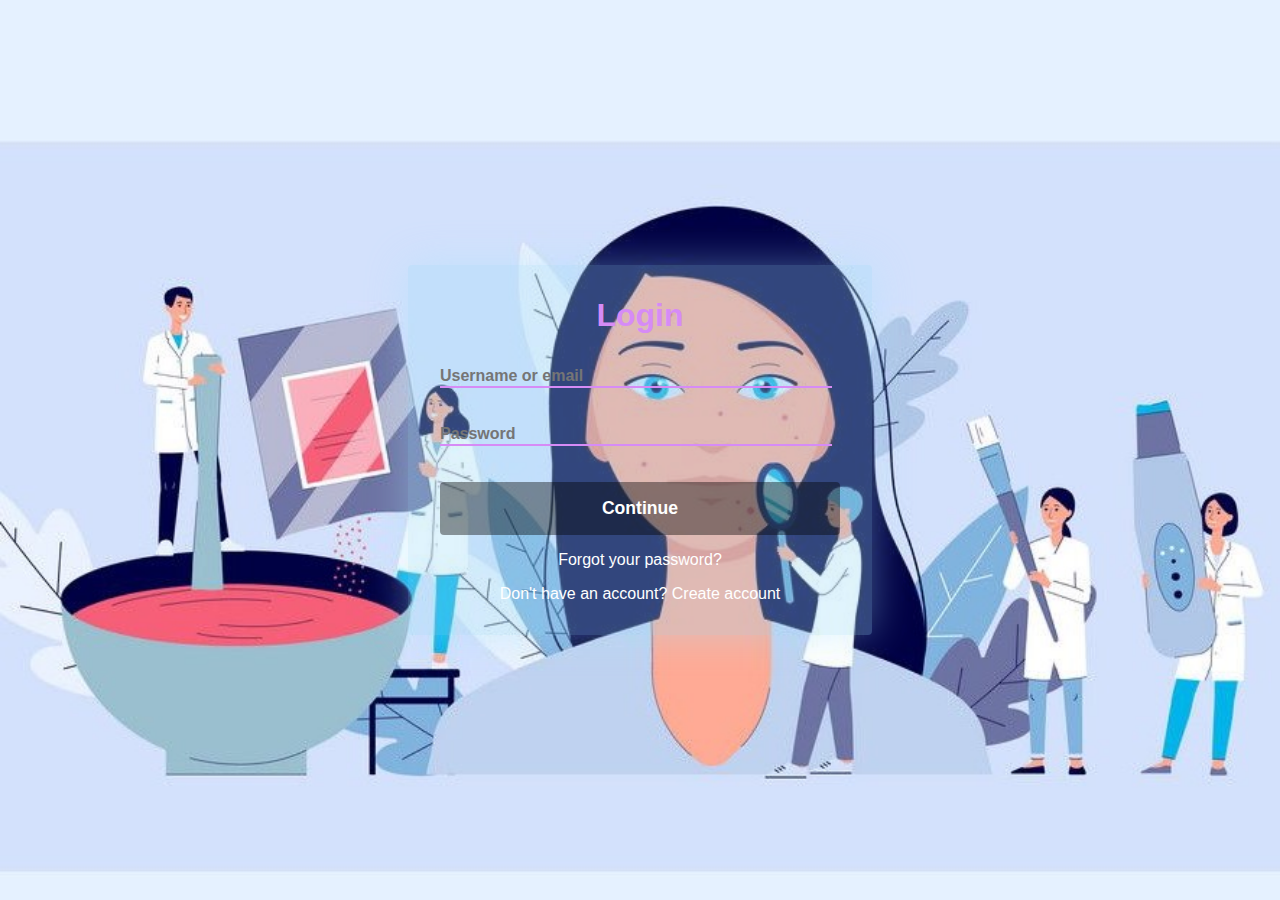
<file: Final Project Deliverables/Final Code/login.html>
<!DOCTYPE html>
<head>
    
   <title>Skinnovation</title>
	<link rel="shortcut icon" href="./images/7.jpg" type="image">
</head>
<body>
    <style>
        body {
    --color-primary: #09b0e3;
    --color-primary-dark: #0450a5;
    --color-secondary: #252c6a;
    --color-error: #7d0ee5;
    --color-success: #bc11de;
    --border-radius: 4px;

    margin: 0;
    height: 100vh;
    display: flex;
    align-items: center;
    justify-content: center;
    font-size: 18px;
    background: url("./images/7.jpg");
    background-size: cover;
}

.container {
    width: 400px;
    max-width: 400px;
    margin: 1rem;
    padding: 2rem;
    box-shadow: 0 0 40px rgba(165, 226, 255, 0.413);
    border-radius: var(--border-radius);
    background: rgba(158, 221, 248, 0.317);
}

.container,
.form__input,
.form__button {
    font: 500 1rem 'Quicksand', sans-serif;
}

.form--hidden {
    display: none;
}

.form > *:first-child {
    margin-top: 0;
}

.form > *:last-child {
    margin-bottom: 0;
}

.form__title {
    margin-bottom: 2rem;
    text-align: center;
	color:rgb(214, 139, 246);
}

.form__message {
    text-align: center;
    margin-bottom: 1rem;
}

.form__message--success {
    color: var(--color-success);
}

.form__message--error {
    color: var(--color-error);
}

.form__input-group {
    margin-bottom: 1rem;
}

.form__input {
    background-color: rgba(26, 34, 38, 0);
    border: none;
    border-bottom: 2px solid rgb(214, 139, 246);
    border-top: 0px;
    border-radius: 0px;
    font-weight: bold;
    font-size: medium;
    width: 390px;
    outline: 0;
    margin-bottom: 20px;
    padding-left: 0px;
    color: #000000;
   
}



.form__input--error {
    color: var(--color-error);
    border-color: var(--color-error);
}

.form__input-error-message {
    margin-top: 0.5rem;
    font-size: 0.85rem;
    color: var(--color-error);
}

.form__button {
    width: 100%;
    padding: 1rem 2rem;
    font-weight: bold;
    font-size: 1.1rem;
    color: #ffffff;
    border: none;
    border-radius: var(--border-radius);
    outline: none;
    cursor: pointer;
    background:rgb(0,0,0,0.4) ;
}

.form__button:hover {
    background: rgb(214, 139, 246);
	color: black;
}

.form__button:active {
    transform: scale(0.98);
}

.form__text {
    text-align: center;
}

.form__link {
    color:white;
    text-decoration: none;
    cursor: pointer;
}

.form__link:hover {
    text-decoration: underline;
}
    </style>
    <div class="container">
        <form class="form" id="login">
            <h1 class="form__title">Login</h1>
            <div class="form__message form__message--error"></div>
            <div class="form__input-group">
                <input type="text" class="form__input" autofocus placeholder="Username or email">
                <div class="form__input-error-message"></div>
            </div>
            <div class="form__input-group">
                <input type="password" class="form__input" autofocus placeholder="Password">
                <div class="form__input-error-message"></div>
            </div>
            <button class="form__button" type="submit">Continue</button>
            <p class="form__text">
                <a href="#" class="form__link">Forgot your password?</a>
            </p>
            <p class="form__text">
                <a class="form__link" href="register.html" id="linkregister">Don't have an account? Create account</a>
            </p>
        </form>
        
    </div>
    <script>
        function setFormMessage(formElement, type, message) {
    const messageElement = formElement.querySelector(".form__message");

    messageElement.textContent = message;
    messageElement.classList.remove("form__message--success", "form__message--error");
    messageElement.classList.add(`form__message--${type}`);
}

function setInputError(inputElement, message) {
    inputElement.classList.add("form__input--error");
    inputElement.parentElement.querySelector(".form__input-error-message").textContent = message;
}

function clearInputError(inputElement) {
    inputElement.classList.remove("form__input--error");
    inputElement.parentElement.querySelector(".form__input-error-message").textContent = "";
}

document.addEventListener("DOMContentLoaded", () => {
    const loginForm = document.querySelector("#login");
    const createAccountForm = document.querySelector("#createAccount");

    document.querySelector("#linkCreateAccount").addEventListener("click", e => {
        e.preventDefault();
        loginForm.classList.add("form--hidden");
        createAccountForm.classList.remove("form--hidden");
    });

    document.querySelector("#linkLogin").addEventListener("click", e => {
        e.preventDefault();
        loginForm.classList.remove("form--hidden");
        createAccountForm.classList.add("form--hidden");
    });

    loginForm.addEventListener("submit", e => {
        e.preventDefault();

        // Perform your AJAX/Fetch login

        setFormMessage(loginForm, "error", "Invalid username/password combination");
    });

    document.querySelectorAll(".form__input").forEach(inputElement => {
        inputElement.addEventListener("blur", e => {
            if (e.target.id === "signupUsername" && e.target.value.length > 0 && e.target.value.length < 10) {
                setInputError(inputElement, "Username must be at least 10 characters in length");
            }
        });

        inputElement.addEventListener("input", e => {
            clearInputError(inputElement);
        });
    });
});
    </script>
</body>
</file>
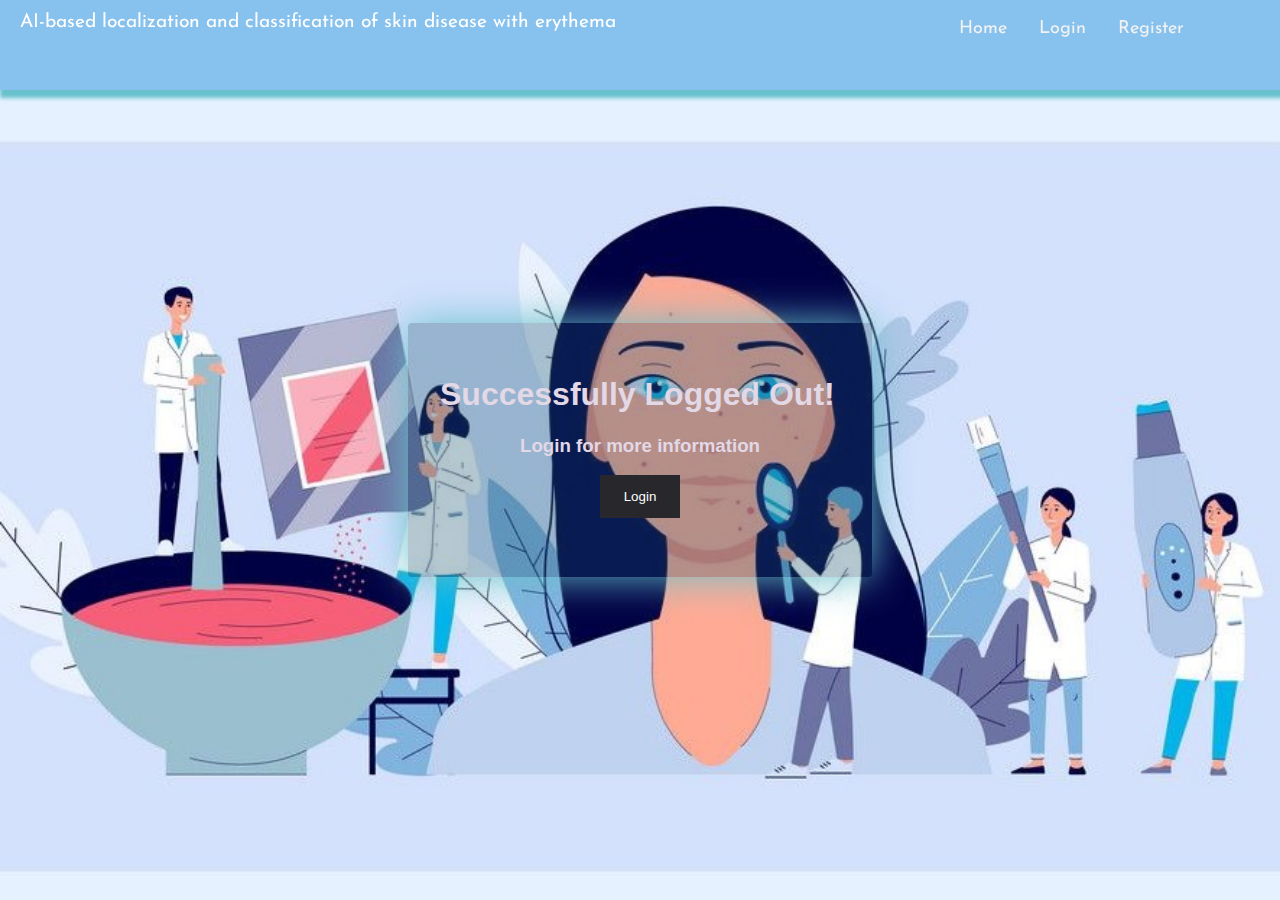
<file: Final Project Deliverables/Final Code/logout.html>
<!DOCTYPE html>
<html >

<head>
  <meta charset="UTF-8">
  <meta name="viewport" content="width=device-width, initial-scale=1">
  <title>AI-based localization and classification of skin disease with erythema</title>
  
  <link href='https://fonts.googleapis.com/css?family=Pacifico' rel='stylesheet' type='text/css'>
<link href='https://fonts.googleapis.com/css?family=Arimo' rel='stylesheet' type='text/css'>
<link href='https://fonts.googleapis.com/css?family=Hind:300' rel='stylesheet' type='text/css'>
<link href='https://fonts.googleapis.com/css?family=Open+Sans+Condensed:300' rel='stylesheet' type='text/css'>


<link href='https://fonts.googleapis.com/css?family=Merriweather' rel='stylesheet'>
<link href='https://fonts.googleapis.com/css?family=Josefin Sans' rel='stylesheet'>
<link href='https://fonts.googleapis.com/css?family=Montserrat' rel='stylesheet'>

<style>
.header {	
			top:0;	
			margin:0px;
			left: 0px;
			right: 0px;
			position: fixed;
			background-color: #87c1ed;
			color: white;
			box-shadow: 0px 8px 4px rgb(103, 193, 205);
			overflow: hidden;
			padding-left:20px;
			font-family: 'Josefin Sans';
			font-size: 2vw;
			width: 100%;
			height:10%;
			text-align: center;
		}
		.topnav {
  overflow: hidden;
  background-color: #333;
}

.topnav-right a {
  float: left;
  color: #f2f2f2;
  text-align: center;
  padding: 14px 16px;
  text-decoration: none;
  font-size: 18px;
}

.topnav-right a:hover {
  background-color: #ddd;
  color: black;
}

.topnav-right a.active {
  background-color: #565961;
  color: white;
}

.topnav-right {
  float: right;
  padding-right:100px;
}
		
.login{
margin-top:-70px;
}
body {

  background-color:#ffffff;
  background-repeat: no-repeat;
  background-size:cover;
  background-position: 0px 0px;
  }
.main{
	margin-top:100px;
	text-align:center;
}
form { margin-left:400px;margin-right:400px;}

input[type=text], input[type=email],input[type=number],input[type=password] {
  width: 100%;
  padding: 12px 20px;
  display: inline-block;
  margin-bottom:18px;
  border: 1px solid #ccc;
  box-sizing: border-box;
}

button {
  background-color: #28272c;
  color: white;
  padding: 14px 20px;
  margin-bottom:8px;
  border: none;
  cursor: pointer;
  width: 20%;
}

button:hover {
  opacity: 0.8;
}

.cancelbtn {
  width: auto;
  padding: 10px 18px;
  background-color: #f44336;
}

.imgcontainer {
  text-align: center;
  margin: 24px 0 12px 0;
}

img.avatar {
  width: 30%;
  border-radius: 50%;
}

.container {
  padding: 16px;
}

span.psw {
  float: right;
  padding-top: 16px;
  
}

/* Change styles for span and cancel button on extra small screens */
@media screen and (max-width: 300px) {
  span.psw {
     display: block;
     float: none;
  }
  .cancelbtn {
     width: 100%;
  }
}
  
</style>
</head>

<body style="font-family:Montserrat;">
    <style>
        body {
    --color-primary: #09b0e3;
    --color-primary-dark: #0450a5;
    --color-secondary: #252c6a;
    --color-error: #7d0ee5;
    --color-success: #bc11de;
    --border-radius: 4px;

    margin: 0;
    height: 100vh;
    display: flex;
    align-items: center;
    justify-content: center;
    font-size: 18px;
    background: url("./images/7.jpg");
    background-size: cover;
}

.container {
    width: 400px;
    max-width: 400px;
    margin: 1rem;
    padding: 2rem;
    box-shadow: 0px 0px 40px rgb(103, 193, 205);
    border-radius: var(--border-radius);
    background: rgba(24, 86, 113, 0.317);
}

.container,
.form__input,
.form__button {
    font: 500 1rem 'Quicksand', sans-serif;
}

.form--hidden {
    display: none;
}

.form > *:first-child {
    margin-top: 0;
}

.form > *:last-child {
    margin-bottom: 0;
}

.form__title {
    margin-bottom: 2rem;
    text-align: center;
	color:rgb(234, 139, 246);
}

.form__message {
    text-align: center;
    margin-bottom: 1rem;
}

.form__message--success {
    color: var(--color-success);
}

.form__message--error {
    color: var(--color-error);
}

.form__input-group {
    margin-bottom: 1rem;
}

.form__input {
    background-color: rgba(26, 34, 38, 0);
    border: none;
    border-bottom: 2px solid rgb(214, 139, 246);
    border-top: 0px;
    border-radius: 0px;
    font-weight: bold;
    font-size: medium;
    width: 390px;
    outline: 0;
    margin-bottom: 20px;
    padding-left: 0px;
    color: #000000;
   
}



.form__input--error {
    color: var(--color-error);
    border-color: var(--color-error);
}

.form__input-error-message {
    margin-top: 0.5rem;
    font-size: 0.85rem;
    color: var(--color-error);
}

.form__button {
    width: 100%;
    padding: 1rem 2rem;
    font-weight: bold;
    font-size: 1.1rem;
    color: #ffffff;
    border: none;
    border-radius: var(--border-radius);
    outline: none;
    cursor: pointer;
    background:rgb(0,0,0,0.4) ;
}

.form__button:hover {
    background: rgb(214, 139, 246);
	color: black;
}

.form__button:active {
    transform: scale(0.98);
}

.form__text {
    text-align: center;
}

.form__link {
    color:white;
    text-decoration: none;
    cursor: pointer;
}

.form__link:hover {
    text-decoration: underline;
}
h3{
    text-align:center;
}
    </style>

<div class="header">    
 <div style="width:50%;float:left;font-size:1.5vw;text-align:left;color:white; padding-top:1%">AI-based localization and classification of skin disease with erythema</div>
  <div class="topnav-right" style="padding-top:0.5%;">
    
    <a  href="index.html">Home</a>
    <a href="login.html">Login</a>
    <a href="register.html">Register</a>
  </div>
</div>
<div class="container">
<h1 style="color:rgb(226, 216, 230)">Successfully Logged Out!</h1>
<h3 style="color:rgb(226, 216, 230)">Login for more information<h3>

	<a href="login.html"><button type="submit">Login</button></a>
</form>
</div>

</body>
</html>
</file>
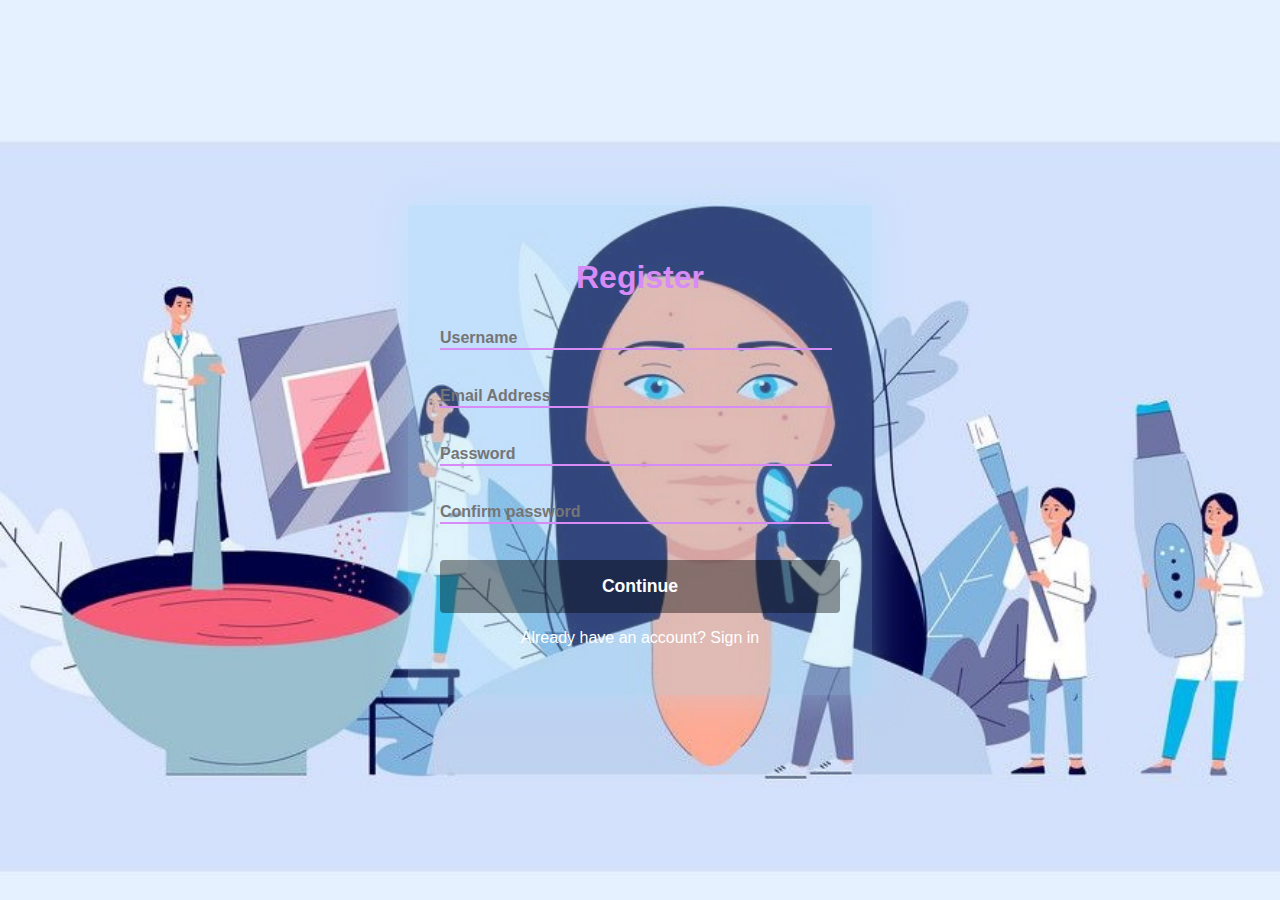
<file: Final Project Deliverables/Final Code/register.html>
<!DOCTYPE html>
<head>
    
   <title>Skinnovation</title>
	<link rel="shortcut icon" href="./images/7.jpg" type="image">
</head>
<body>
    <style>
        body {
    --color-primary: #09b0e3;
    --color-primary-dark: #0450a5;
    --color-secondary: #252c6a;
    --color-error: #7d0ee5;
    --color-success: #bc11de;
    --border-radius: 4px;

    margin: 0;
    height: 100vh;
    display: flex;
    align-items: center;
    justify-content: center;
    font-size: 18px;
    background: url("./images/7.jpg");
    background-size: cover;
}

.container {
    width: 400px;
    max-width: 400px;
    margin: 1rem;
    padding: 2rem;
    box-shadow: 0 0 40px rgba(165, 226, 255, 0.413);
    border-radius: var(--border-radius);
    background: rgba(158,221,248,0.317);
}

.container,
.form__input,
.form__button {
    font: 500 1rem 'Quicksand', sans-serif;
}

.form--hidden {
    display: none;
}

.form > *:first-child {
    margin-top: 0;
}

.form > *:last-child {
    margin-bottom: 0;
}

.form__title {
    margin-bottom: 2rem;
    text-align: center;
	color: rgb(214, 139, 246);
}

.form__message {
    text-align: center;
    margin-bottom: 1rem;
}

.form__message--success {
    color: var(--color-success);
}

.form__message--error {
    color: var(--color-error);
}

.form__input-group {
    margin-bottom: 1rem;
}

.form__input {
    background-color: rgba(26, 34, 38, 0);
    border: none;
    border-bottom: 2px solid rgb(214, 139, 246);
    border-top: 0px;
    border-radius: 0px;
    font-weight: bold;
    font-size: medium;
    width: 390px;
    outline: 0;
    margin-bottom: 20px;
    padding-left: 0px;
    color: #000000;
   
}



.form__input--error {
    color: var(--color-error);
    border-color: var(--color-error);
}

.form__input-error-message {
    margin-top: 0.5rem;
    font-size: 0.85rem;
    color: var(--color-error);
}

.form__button {
    width: 100%;
    padding: 1rem 2rem;
    font-weight: bold;
    font-size: 1.1rem;
    color: #ffffff;
    border: none;
    border-radius: var(--border-radius);
    outline: none;
    cursor: pointer;
    background:rgb(0,0,0,0.4) ;
}

.form__button:hover {
    background: rgb(214, 139, 246);
	color: black;
}

.form__button:active {
    transform: scale(0.98);
}

.form__text {
    text-align: center;
}

.form__link {
    color: white;
    text-decoration: none;
    cursor: pointer;
}

.form__link:hover {
    text-decoration: underline;
}
    </style>
    <div class="container">
        <form class="form" id="register"></form>
        <h1 class="form__title">Register</h1>
            <div class="form__message form__message--error"></div>
        
            <div class="form__input-group">
                <input type="text" id="signupUsername" class="form__input" autofocus placeholder="Username">
                <div class="form__input-error-message"></div>
            </div>
            <div class="form__input-group">
                <input type="text" class="form__input" autofocus placeholder="Email Address">
                <div class="form__input-error-message"></div>
            </div>
            <div class="form__input-group">
                <input type="password" class="form__input" autofocus placeholder="Password">
                <div class="form__input-error-message"></div>
            </div>
            <div class="form__input-group">
                <input type="password" class="form__input" autofocus placeholder="Confirm password">
                <div class="form__input-error-message"></div>
            </div>
            <button class="form__button" type="submit">Continue</button>
            <p class="form__text">
                <a class="form__link" href="login.html" id="linkLogin">Already have an account? Sign in</a>
            </p>
        </form>
    </div>
    <script>
        function setFormMessage(formElement, type, message) {
    const messageElement = formElement.querySelector(".form__message");

    messageElement.textContent = message;
    messageElement.classList.remove("form__message--success", "form__message--error");
    messageElement.classList.add(`form__message--${type}`);
}

function setInputError(inputElement, message) {
    inputElement.classList.add("form__input--error");
    inputElement.parentElement.querySelector(".form__input-error-message").textContent = message;
}

function clearInputError(inputElement) {
    inputElement.classList.remove("form__input--error");
    inputElement.parentElement.querySelector(".form__input-error-message").textContent = "";
}

document.addEventListener("DOMContentLoaded", () => {
    const loginForm = document.querySelector("#login");
    const createAccountForm = document.querySelector("#createAccount");

    document.querySelector("#linkCreateAccount").addEventListener("click", e => {
        e.preventDefault();
        loginForm.classList.add("form--hidden");
        createAccountForm.classList.remove("form--hidden");
    });

    document.querySelector("#linkLogin").addEventListener("click", e => {
        e.preventDefault();
        loginForm.classList.remove("form--hidden");
        createAccountForm.classList.add("form--hidden");
    });

    loginForm.addEventListener("submit", e => {
        e.preventDefault();

        // Perform your AJAX/Fetch login

        setFormMessage(loginForm, "error", "Invalid username/password combination");
    });

    document.querySelectorAll(".form__input").forEach(inputElement => {
        inputElement.addEventListener("blur", e => {
            if (e.target.id === "signupUsername" && e.target.value.length > 0 && e.target.value.length < 10) {
                setInputError(inputElement, "Username must be at least 10 characters in length");
            }
        });

        inputElement.addEventListener("input", e => {
            clearInputError(inputElement);
        });
    });
});
    </script>
</body>
</file>
